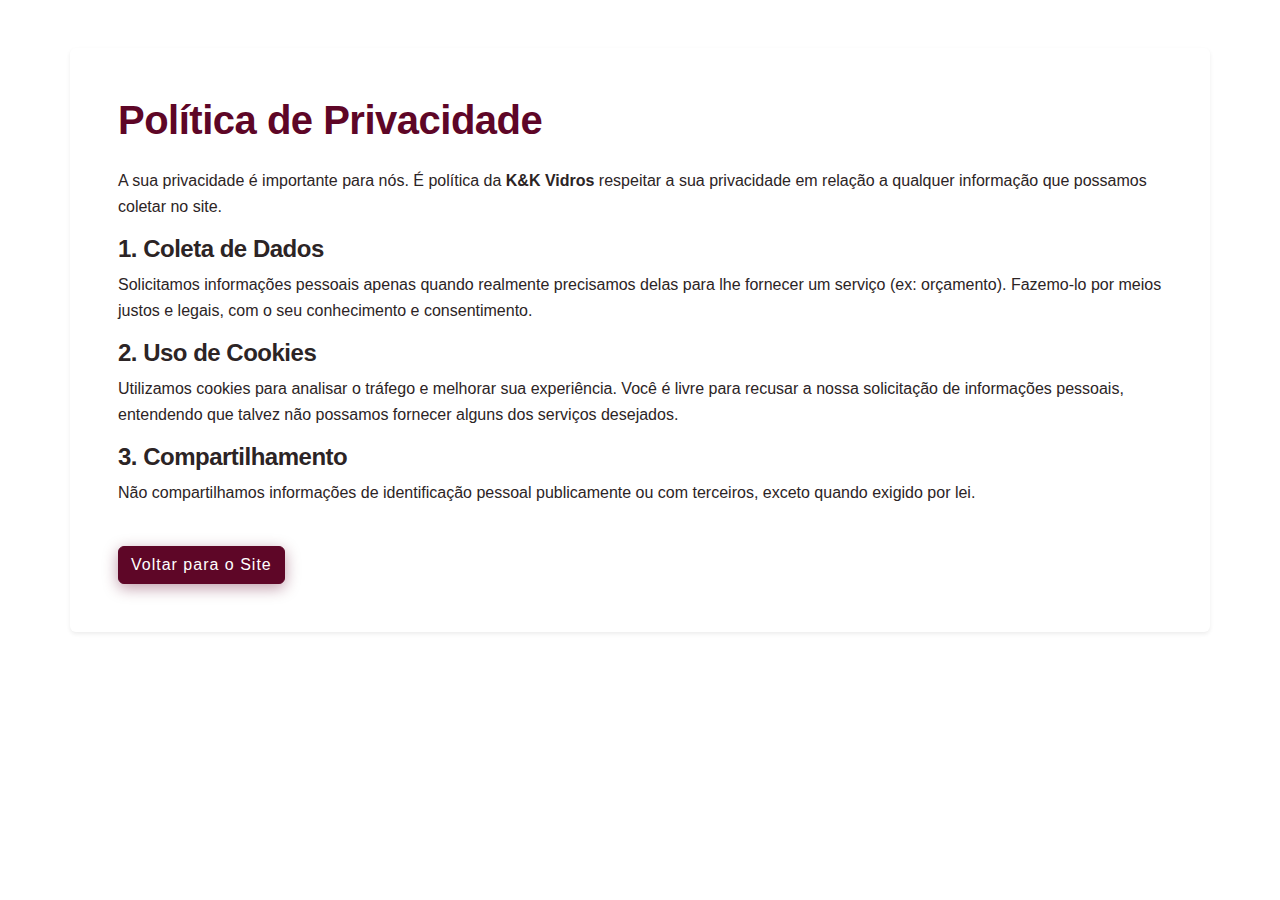
<file: politica.html>
<!DOCTYPE html>
<html lang="pt-br">
<head>
    <meta charset="UTF-8">
    <meta name="viewport" content="width=device-width, initial-scale=1.0">
    <title>Política de Privacidade | K&K Vidros</title>
    <link href="https://cdn.jsdelivr.net/npm/bootstrap@5.3.0/dist/css/bootstrap.min.css" rel="stylesheet">
    <link rel="stylesheet" href="style.css">
    
</head>
<body class="bg-body p-5">
    <div class="container bg-white p-5 shadow-sm rounded">
        <h1 class="mb-4 text-primary">Política de Privacidade</h1>
        <p>A sua privacidade é importante para nós. É política da <strong>K&K Vidros</strong> respeitar a sua privacidade em relação a qualquer informação que possamos coletar no site.</p>
        
        <h4>1. Coleta de Dados</h4>
        <p>Solicitamos informações pessoais apenas quando realmente precisamos delas para lhe fornecer um serviço (ex: orçamento). Fazemo-lo por meios justos e legais, com o seu conhecimento e consentimento.</p>

        <h4>2. Uso de Cookies</h4>
        <p>Utilizamos cookies para analisar o tráfego e melhorar sua experiência. Você é livre para recusar a nossa solicitação de informações pessoais, entendendo que talvez não possamos fornecer alguns dos serviços desejados.</p>

        <h4>3. Compartilhamento</h4>
        <p>Não compartilhamos informações de identificação pessoal publicamente ou com terceiros, exceto quando exigido por lei.</p>

        <a href="index.html" class="btn btn-primary mt-4">Voltar para o Site</a>
    </div>
</body>
</html>
</file>
<file: style.css>
:root {
    /* --- PALETA EXCLUSIVA #5E0627 --- */
    --primary: #5E0627; /* Marsala Intenso */
    --accent: #5E0627;  
    
    --bg-body: #fdfbf7;      
    --bg-section: #f4f0e6;   
    
    --text-dark: #2c2425;
    --text-muted: #6b5b5d;   
}

html, body {
    overflow-x: hidden;
    height: 100%;
}

body {
    font-family: 'Montserrat', sans-serif;
    color: var(--text-dark);
    background-color: var(--bg-body);
    line-height: 1.6;
}

h1, h2, h3, h4, h5, h6 {
    color: var(--text-dark);
    font-weight: 700;
    letter-spacing: -0.5px;
}

/* --- REGRAS GERAIS (Marsala) --- */

.text-primary, .text-accent { color: var(--primary) !important; }
.text-dark { color: var(--text-dark) !important; }

.bg-primary { background-color: var(--primary) !important; }
.bg-dark { background-color: #1a1516 !important; }
.bg-light-alt { background-color: var(--bg-section) !important; }

/* Botões */
.btn-primary { 
    background-color: var(--primary) !important; 
    border-color: var(--primary) !important;
    color: #fff;
    letter-spacing: 1px;
    box-shadow: 0 4px 15px rgba(94, 6, 39, 0.4);
}

.btn-primary:hover { 
    background-color: var(--text-dark) !important; 
    border-color: var(--text-dark) !important; 
    transform: translateY(-2px);
}

.badge {
    background-color: var(--primary) !important;
    color: white !important;
}

.line-accent {
    width: 70px; height: 4px;
    background-color: var(--primary);
    margin-top: 15px;
}

/* --- Navbar --- */
.navbar {
    background-color: #1a1516 !important; 
    box-shadow: 0 4px 20px rgba(94, 6, 39, 0.2);
}

.nav-link {
    color: rgba(255,255,255,0.9) !important;
    font-size: 0.85rem;
    transition: color 0.3s;
}

.nav-link:hover, .nav-link.active {
    color: var(--primary) !important; /* Marsala no Hover */
}

/* Navbar Brand - Mantém Marsala no TOPO */
.navbar-brand span {
    color: var(--primary) !important;
}

/* --- Hero Slider --- */
.hero-slide {
    height: 80vh;
    min-height: 550px;
    background-size: cover;
    background-position: center;
    position: relative;
}

.carousel-overlay {
    position: absolute;
    top: 0; left: 0; width: 100%; height: 100%;
    background: linear-gradient(to right, rgba(20,10,10,0.6) 0%, rgba(20,10,10,0.2) 100%);
}

.hero-slide h1, .hero-slide p, .hero-slide span {
    text-shadow: 0 2px 10px rgba(0,0,0,0.8);
    color: #fff !important;
}

@media (max-width: 768px) {
    .hero-slide { height: 65vh; }
    .display-4 { font-size: 2.2rem; }
}

/* --- Cards de Produto --- */
.product-card {
    background: #fff;
    border: 1px solid rgba(94, 6, 39, 0.15);
    transition: all 0.4s ease;
    height: 100%;
    overflow: hidden;
}

.product-card h6 {
    color: var(--text-dark) !important;
    font-weight: 800;
}

.product-card:hover {
    transform: translateY(-8px);
    box-shadow: 0 15px 30px rgba(94, 6, 39, 0.2);
    border-color: var(--primary);
}

.product-img {
    height: 260px;
    width: 100%;
    position: relative;
    overflow: hidden;
}

.product-img img {
    width: 100%; height: 100%; object-fit: cover;
    transition: transform 0.6s;
}

.product-card:hover .product-img img { transform: scale(1.1); }

/* --- Ícones de Diferenciais --- */
.icon-box {
    color: var(--primary) !important;
    margin-bottom: 20px;
    transition: 0.3s;
}

.hover-card:hover .icon-box {
    color: var(--text-dark) !important;
    transform: scale(1.1);
}

.hover-card {
    border-bottom-color: var(--primary) !important;
}

/* --- Modal --- */
.modal-img-container {
    width: 100%;
    aspect-ratio: 4 / 3;
    background-color: var(--bg-section);
}

.modal-img-container img {
    width: 100%; height: 100%; object-fit: cover;
}

/* --- WhatsApp --- */
.whatsapp-btn {
    position: fixed;
    bottom: 25px; right: 25px;
    background-color: #25d366; 
    color: white;
    width: 60px; height: 60px;
    border-radius: 50%;
    display: flex; justify-content: center; align-items: center;
    font-size: 30px;
    box-shadow: 0 4px 12px rgba(0,0,0,0.2);
    z-index: 1050;
    text-decoration: none;
    transition: transform 0.3s;
}

.whatsapp-btn:hover {
    transform: scale(1.1);
}

/* --- CORREÇÃO DE RODAPÉ (Tudo Branco) --- */
footer h4, 
footer h5, 
footer h6,
footer .text-primary, /* Força o "VIDROS", "Localização" e "Redes" a serem brancos */
footer .text-accent,
footer span,
footer i {
    color: #ffffff !important;
}

/* Garante que os ícones no rodapé também fiquem brancos */
footer .fab, 
footer .fas, 
footer .fa {
    color: #ffffff !important;
}

footer p, footer a {
    color: rgba(255, 255, 255, 0.7) !important; /* Texto corrido levemente cinza */
}

footer a:hover {
    color: #ffffff !important;
    text-decoration: underline;
}
</file>
